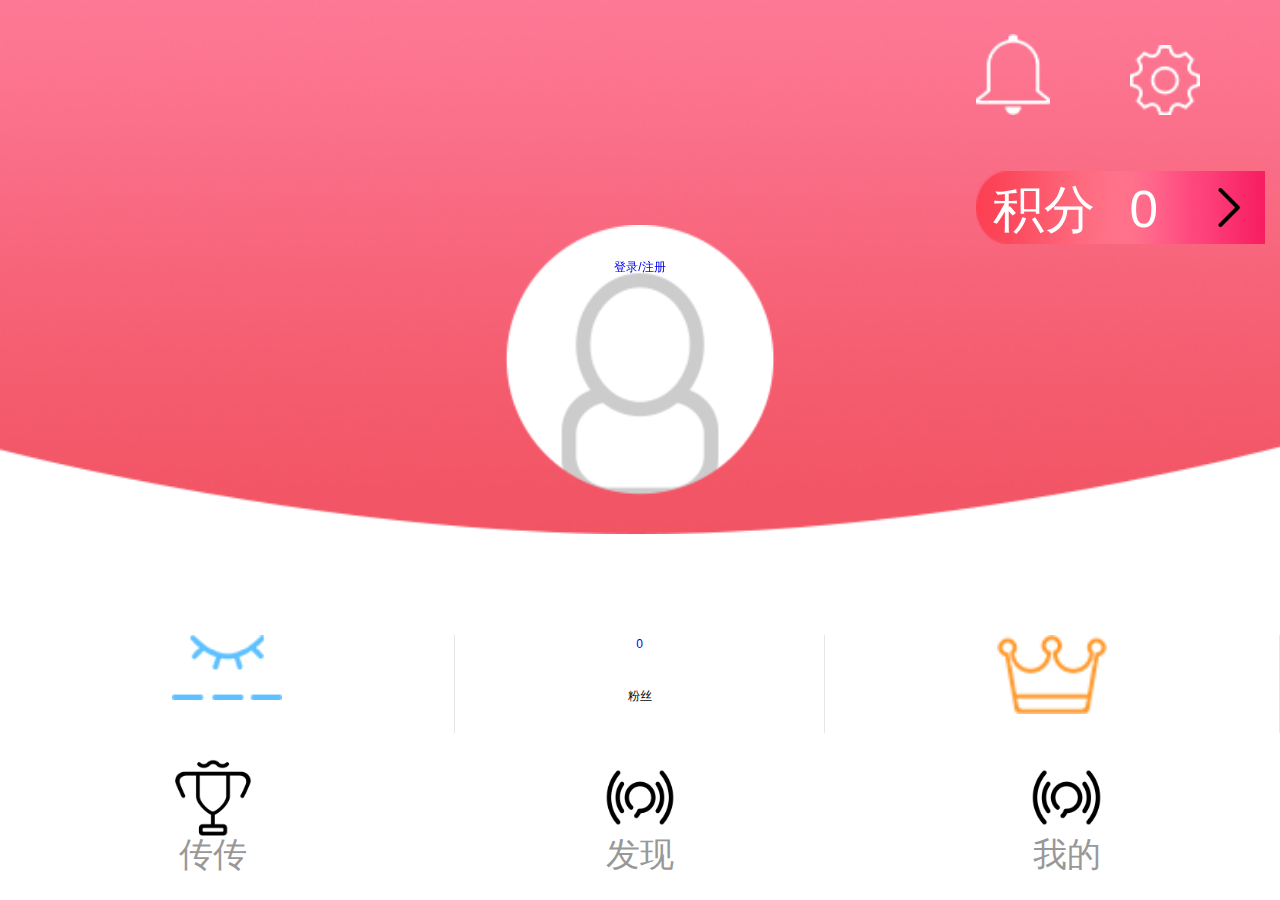
<file: index.html>
<!DOCTYPE html>
<html>
	<head>
    <meta name="viewport" content="initial-scale=1.0, maximum-scale=1.0, user-scalable=no" />
		<meta charset="UTF-8">
		<title>传传</title>
		<link rel="stylesheet" type="text/css" href="css/chuanchuan.css"/>
		<script type="text/javascript" src="js/rem.js"></script>
	</head>
	<body>		
		<div class="container">
				<header class="header">					
					<div class="header1"><img src="img/tou.png"/></div>
					<p><a href="clearcache.html">登录/注册</a></p>
					<div class="msg">
						<img src="img/ling.png" class="ling"/> 
						<img src="img/msg.png" class="shezhi"/>
					</div>
					<div class="jifen">
						<a href="#">积分</a><span>0</span><img src="img/hao.png"/>
					</div>
				</header>
				<section class="main">
					<div class="top">
						<div class="t1">
							<a href="#"><img src="img/eye.png"/></a>
							<h3>财富</h3>
						</div>
						<div class="t1">
							<a href="#">0</a>
							<h3>粉丝</h3>
						</div>
						<div class="t1">
							<a href="#"><img src="img/vip.png"/></a>
							<h3>会员</h3>
						</div>
					</div>
					<div class="li3">
						<div class="list">						
							<h3 class="ji">积分兑换权</h3>
							<p></p>
							<img src="img/more.png"/>
						</div>
						<div class="list">						
							<h3 class="yao">邀请好友</h3>
							<p>可获得<span>2</span>个大王<span>5</span>个小王</p>
							<img src="img/more.png"/>
						</div>
						<div class="list">						
							<h3 class="wan">完善资料</h3>
							<p>送积分</p>
							<img src="img/more.png"/>
						</div>
					</div>
					<div class="li2">
						<div class="list">						
							<h3 class="wo">我的活动</h3>
							<p></p>
							<img src="img/more.png"/>
						</div>
						<div class="list">						
							<h3 class="hua">我的话题</h3>
							<p></p>
							<img src="img/more.png"/>
						</div>
					</div>
					<div class="li5">
					<div class="list">						
						<h3 class="huo">活动规则</h3>
						<p></p>
						<img src="img/more.png"/>
					</div>
					
					<div class="list">						
						<h3 class="can">参与公平</h3>
						<p></p>
						<img src="img/more.png"/>
					</div>
					<div class="list">						
						<h3 class="kai">开奖公正</h3>
						<p></p>
						<img src="img/more.png"/>
					</div>
					<div class="list">						
						<h3 class="dui">兑换保障</h3>
						<p></p>
						<img src="img/more.png"/>
					</div>
					<div class="list">						
						<h3 class="yin">隐私安全</h3>
						<p></p>
						<img src="img/more.png"/>
					</div>
					</div>
					<div class="li2">
						<div class="list">						
							<h3>关于传传</h3>
							<p></p>
							<img src="img/more.png"/>
						</div>
						<div class="list">						
							<h3 class="bang">帮助与反馈</h3>
							<p></p>
							<img src="img/more.png"/>
						</div>
					</div>
				</section>
				<footer class="footer">
					<div class="f1"><a href="#"><img src="img/jianbei.png"/></a><h3>传传</h3></div>
					<div class="f1"><a href="#"><img src="img/find.png"/></a><h3>发现</h3></div>
					<div class="f1"><a href="#"><img src="img/find.png"/></a><h3>我的</h3></div>
					
				</footer>
		</div>
	</body>
</html>
</file>
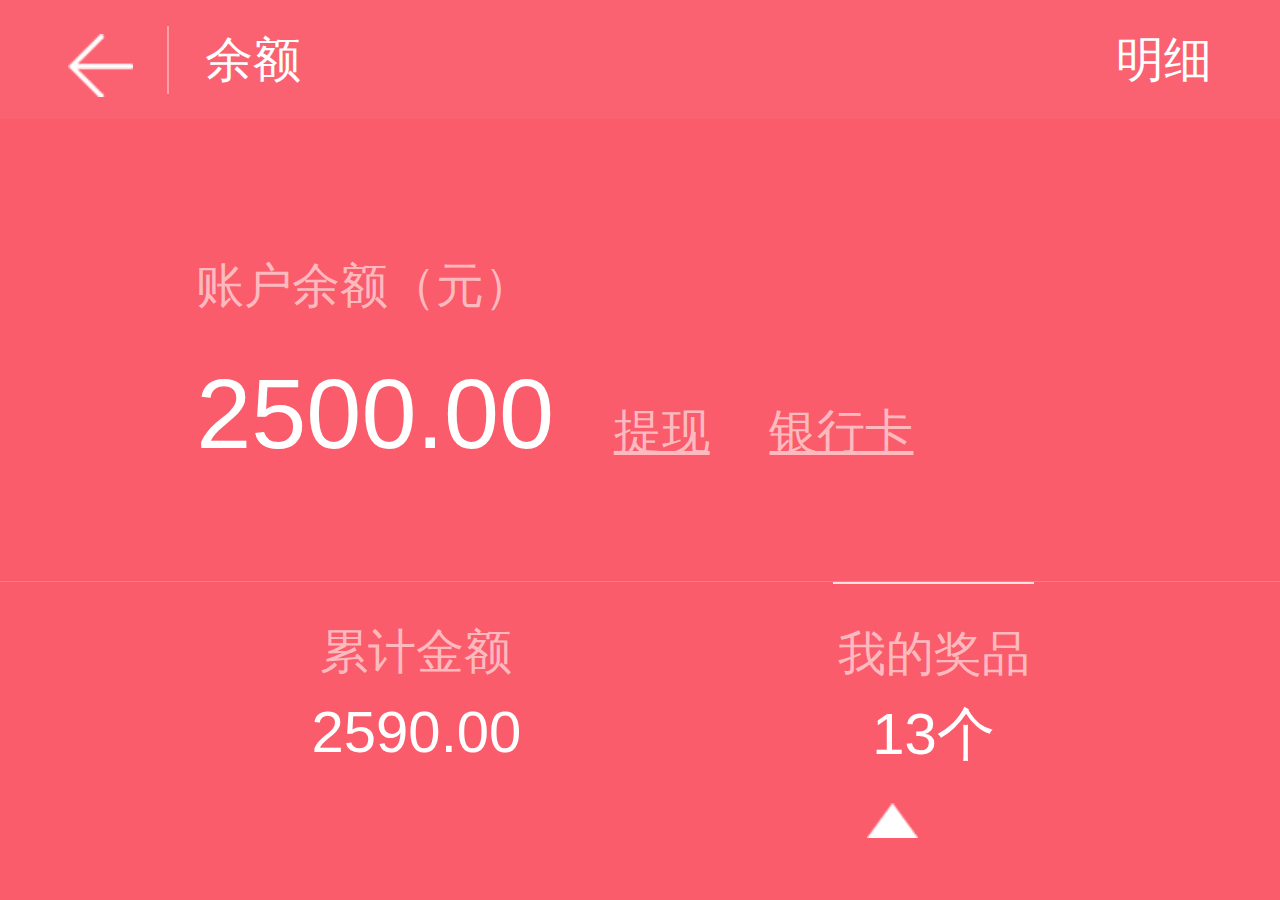
<file: balance.html>
<!DOCTYPE html>
<html>
	<head>
    <meta name="viewport" content="initial-scale=1.0, maximum-scale=1.0, user-scalable=no" />
		<meta charset="UTF-8">
		<title>传传</title>
		<link rel="stylesheet" type="text/css" href="css/chuanchuan.css"/>
		<script type="text/javascript" src="js/rem.js"></script>
	</head>
	<body>		
		<div class="container">
				<header class="yt">
					<a href="#" href="chuanchuan.html"></a>
					<div class="yut">
						<a href="#" class="back"></a><h3>余额</h3><a href="#" class="mx">明细</a>
					</div>
				</header>
				<section class="yumain">
					<div class="yuup">
						<div class="yuupup">
							<p>账户余额（元）</p>
							<p class="cont"><span>2500.00</span><a href="#">提现</a><a href="#">银行卡</a></p>
						</div>
						<div class="yuupdo">
							<div class="left">
								<p><span>累计金额</span></p>
								<p><span class="jine">2590.00</span></p>
							</div>
							<div class="right">
									<p><span>我的奖品</span></p>
								<p><span class="jine">13个</span></p>
								<div class="dsj">
									<img src="img/dsj.png"/>
								</div>
							</div>
						</div>
					</div>
					<div class="yudown"></div>
					
				</section>
				<footer class="footer">
					
				</footer>
		</div>
	</body>
</html>
</file>
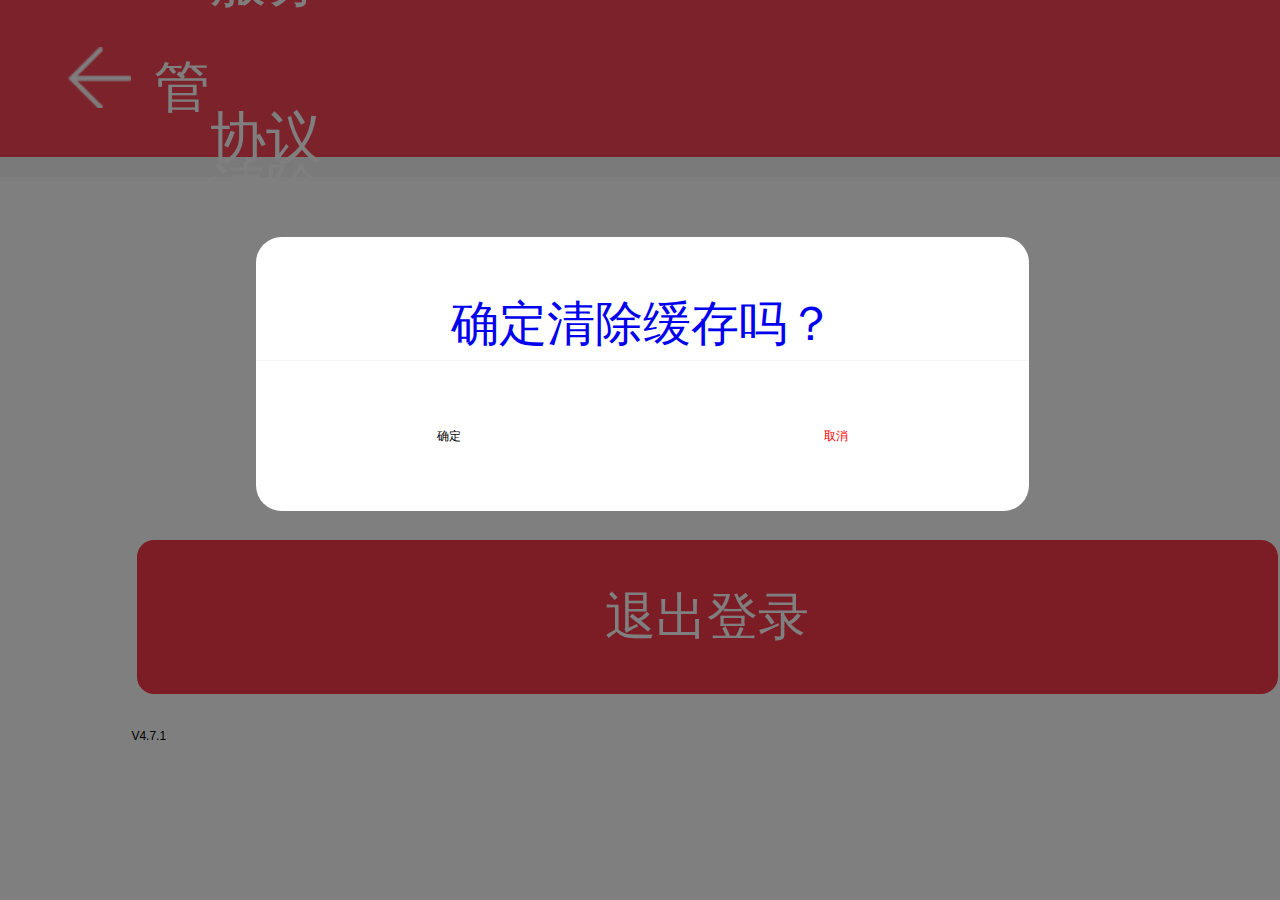
<file: clearcache.html>
﻿<!DOCTYPE html>
<html>
	<head>
    <meta charset="utf-8">
    <!--移动设备优先-->
    <meta name="viewport" content="initial-scale=1.0, maximum-scale=1.0, user-scalable=no" />
    <title></title>    
    <link rel="stylesheet" href="css/chuanchuan.css" />
    <script src="js/rem.js"></script>
	</head>
	<body>
		<div class="container">
			<header class="thirdheader">				
				<a href="makenewpwd.html></a>
				<h3>设置</h3>
			</header>
			<section class="thirdsection">
				<div class="guan4">
				<div class="guan">
					<h3>密码管理</h3><a href="#"></a>
				</div>
				<div class="guan">
					<h3>服务协议</h3><a href="#"></a>
				</div>
				<div class="guan">
					<h3>清除缓存</h3><a href="#"></a>
				</div>
				<div class="guan">
					<h3>系统消息</h3><span>V4.7.1</span>
				</div>
				</div>
			</section>
			<footer class="thirdfooter">
				<div class="out">
					退出登录
				</div>
			</footer>
		</div>
		<div class="zhezhao">
			<div class="commit">
				<a href="makenewpwd.html"><div class="commitup">确定清除缓存吗？</div></a>
				<div class="que"><span>确定</span><span>取消</span></div>
			</div>
		</div>
	</body>
</html>
</file>
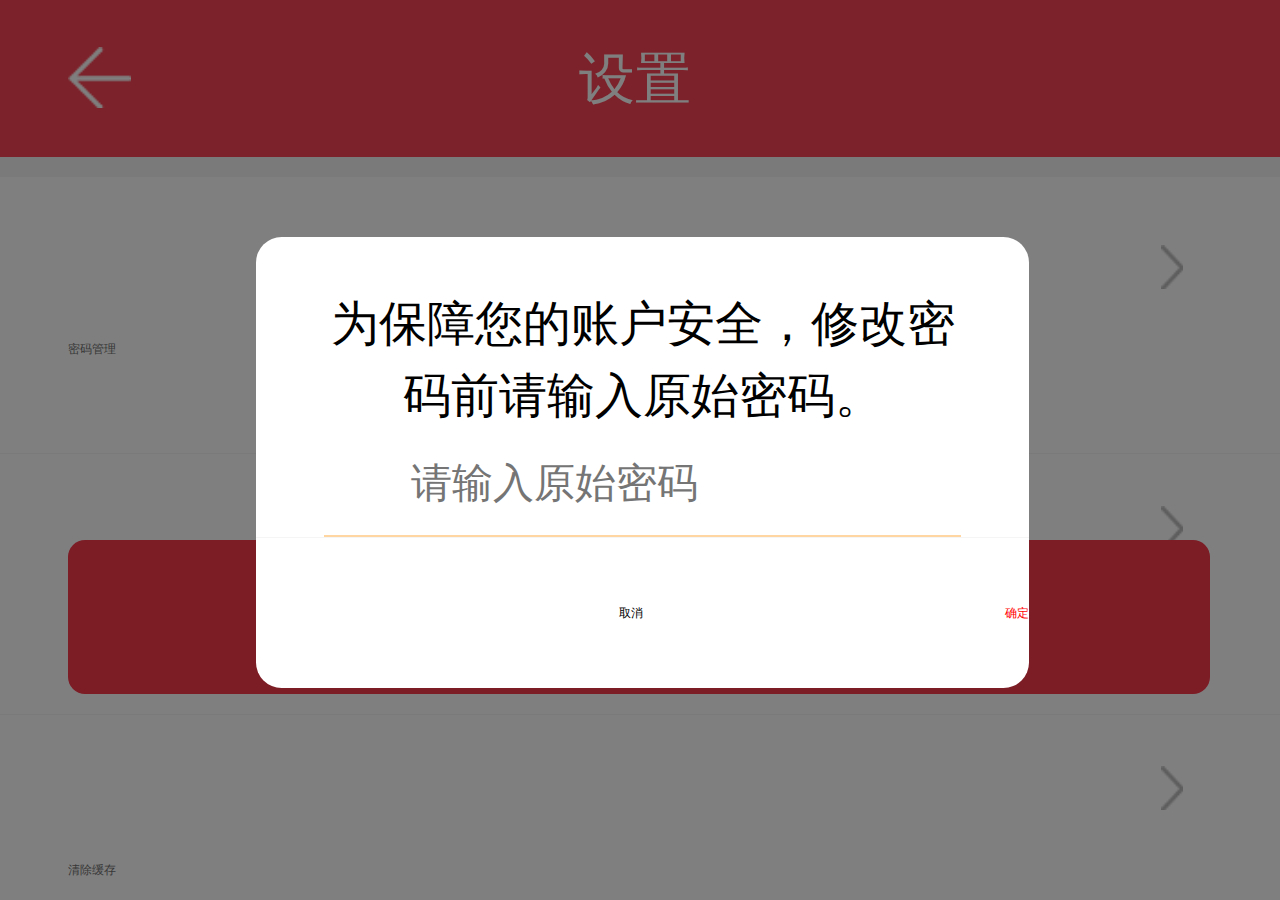
<file: makenewpwd.html>
﻿<!DOCTYPE html>
<html>
	<head>
    <meta charset="utf-8">
    <!--移动设备优先-->
    <meta name="viewport" content="initial-scale=1.0, maximum-scale=1.0, user-scalable=no" />
    <title></title>    
    <link rel="stylesheet" href="css/chuanchuan.css" />
    <script src="js/rem.js"></script>
	</head>
	<body>
		<div class="container">
			<header class="thirdheader">
				<a href="my2.html"></a>
				<h3>设置</h3>
			</header>
			<section class="thirdsection">
				<div class="guan4">
				<div class="guan">
					<h3>密码管理</h3><a href="#"></a>
				</div>
				<div class="guan">
					<h3>服务协议</h3><a href="#"></a>
				</div>
				<div class="guan">
					<h3>清除缓存</h3><a href="#"></a>
				</div>
				<div class="guan">
					<h3>系统消息</h3><span>V4.7.1</span>
				</div>
				</div>
			</section>
			<footer class="thirdfooter">
				<div class="out">
					退出登录
				</div>
			</footer>
		</div>
		<div class="zhezhao">
			<div class="commit">
				<div class="commitup">为保障您的账户安全，修改密码前请输入原始密码。</div>
				<div class="shu"><input type="text" placeholder="请输入原始密码"/></div>
				<div class="que"><span>取消</span><a href="my2.html"><span>确定</span></a></div>
			</div>
		</div>
	</body>
</html>
</file>
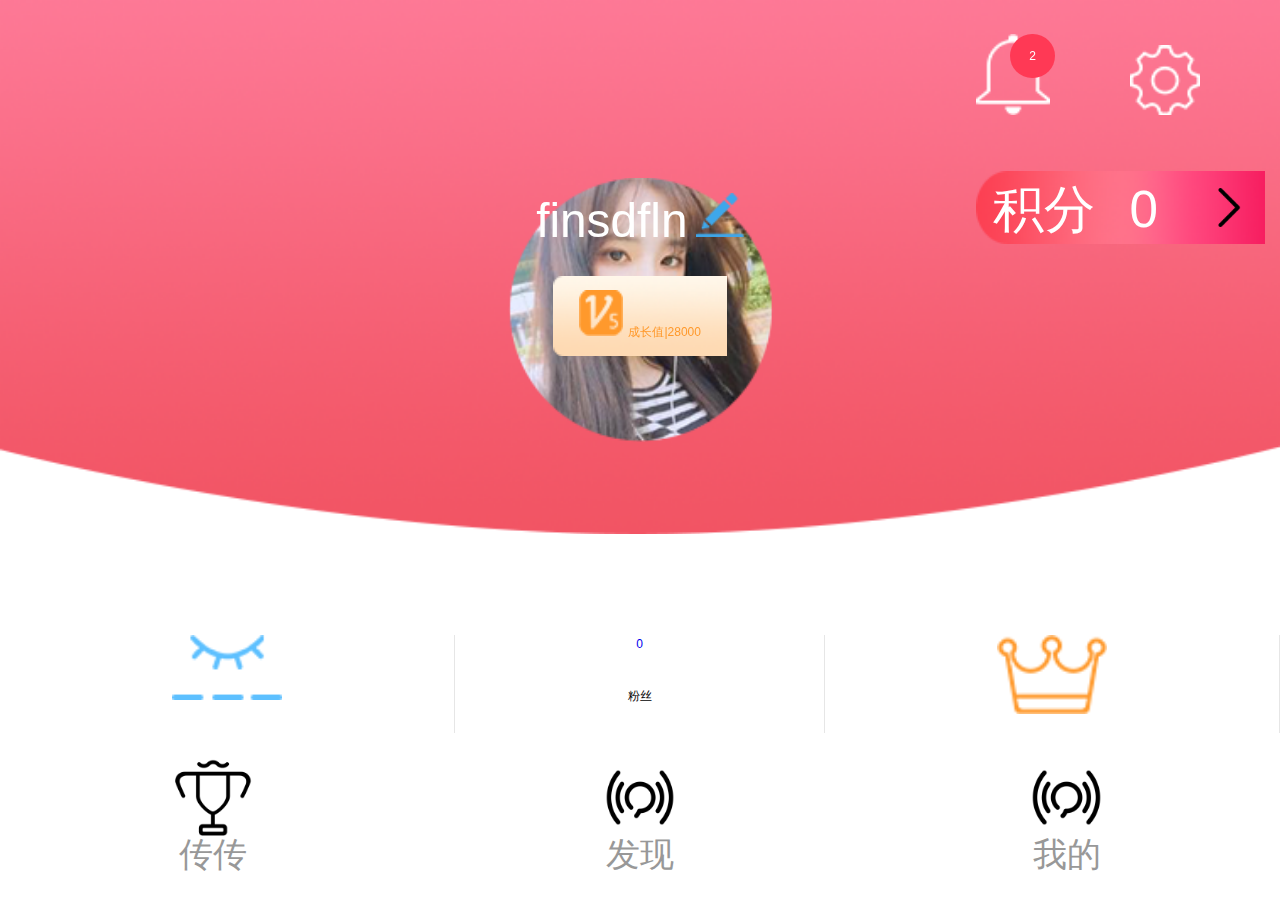
<file: my2.html>
<!DOCTYPE html>
<html>
	<head>
    <meta name="viewport" content="initial-scale=1.0, maximum-scale=1.0, user-scalable=no" />
		<meta charset="UTF-8">
		<title>传传2</title>
		<link rel="stylesheet" type="text/css" href="css/chuanchuan.css"/>
		<script type="text/javascript" src="js/rem.js"></script>
	</head>
	<body>		
		<div class="container">
				<header class="header">
					<div class="header1"><img src="img/img2/adsfasdfasdfsdafadsf.png"/></div>
					<p accesskey="yi">
						<a href="newpassword.html" class="bai">finsdfln</a><img src="img/img2/bg666.png" class="bi"/>						
					</p>
					<p class="er"><img src="img/img2/v5.png" class="jin"/><a href="#" class="jin">成长值|28000</a></p>
					<div class="msg">
						<img src="img/ling.png" class="ling"/> 
						<img src="img/msg.png" class="shezhi"/>
						<span class="s2">
							2
						</span>
					</div>
					<div class="jifen">
						<a href="#">积分</a><span>0</span><img src="img/hao.png"/>
					</div>
				</header>
				<section class="main">
					<div class="top">
						<div class="t1">
							<a href="#"><img src="img/eye.png"/></a>
							<h3>财富</h3>
						</div>
						<div class="t1">
							<a href="#">0</a>
							<h3>粉丝</h3>
						</div>
						<div class="t1">
							<a href="#"><img src="img/vip.png"/></a>
							<h3>会员</h3>
						</div>
					</div>
					<div class="li3">
						<div class="list">						
							<h3 class="ji">积分兑换权
								<span class="s2">
										3
									</span>
							</h3>
							<p></p>
							<span class="ming">明日+15</span>
						</div>
						<div class="list">						
							<h3 class="yao">邀请好友</h3>
							<p>可获得<span>2</span>个大王<span>5</span>个小王</p>
							<img src="img/more.png"/>
						</div>
						<div class="list">						
							<h3 class="wan">完善资料</h3>
							<p>送积分</p>
							<img src="img/more.png"/>
						</div>
					</div>
					<div class="li2">
						<div class="list">						
							<h3 class="wo">我的活动</h3>
							<p></p>
							<img src="img/more.png"/>
						</div>
						<div class="list">						
							<h3 class="hua">我的话题</h3>
							<p></p>
							<img src="img/more.png"/>
						</div>
					</div>
					<div class="li5">
					<div class="list">						
						<h3 class="huo">活动规则</h3>
						<p></p>
						<img src="img/more.png"/>
					</div>
					
					<div class="list">						
						<h3 class="can">参与公平</h3>
						<p></p>
						<img src="img/more.png"/>
					</div>
					<div class="list">						
						<h3 class="kai">开奖公正</h3>
						<p></p>
						<img src="img/more.png"/>
					</div>
					<div class="list">						
						<h3 class="dui">兑换保障</h3>
						<p></p>
						<img src="img/more.png"/>
					</div>
					<div class="list">						
						<h3 class="yin">隐私安全</h3>
						<p></p>
						<img src="img/more.png"/>
					</div>
					</div>
					<div class="li2">
						<div class="list">						
							<h3>关于传传</h3>
							<p></p>
							<img src="img/more.png"/>
						</div>
						<div class="list">						
							<h3 class="bang">帮助与反馈</h3>
							<p></p>
							<img src="img/more.png"/>
						</div>
					</div>
				</section>
				<footer class="footer">
					<div class="f1"><a href="#"><img src="img/jianbei.png"/></a><h3>传传</h3></div>
					<div class="f1"><a href="#"><img src="img/find.png"/></a><h3>发现</h3></div>
					<div class="f1"><a href="#"><img src="img/find.png"/></a><h3>我的</h3></div>
					
				</footer>
		</div>
	</body>
</html>
</file>
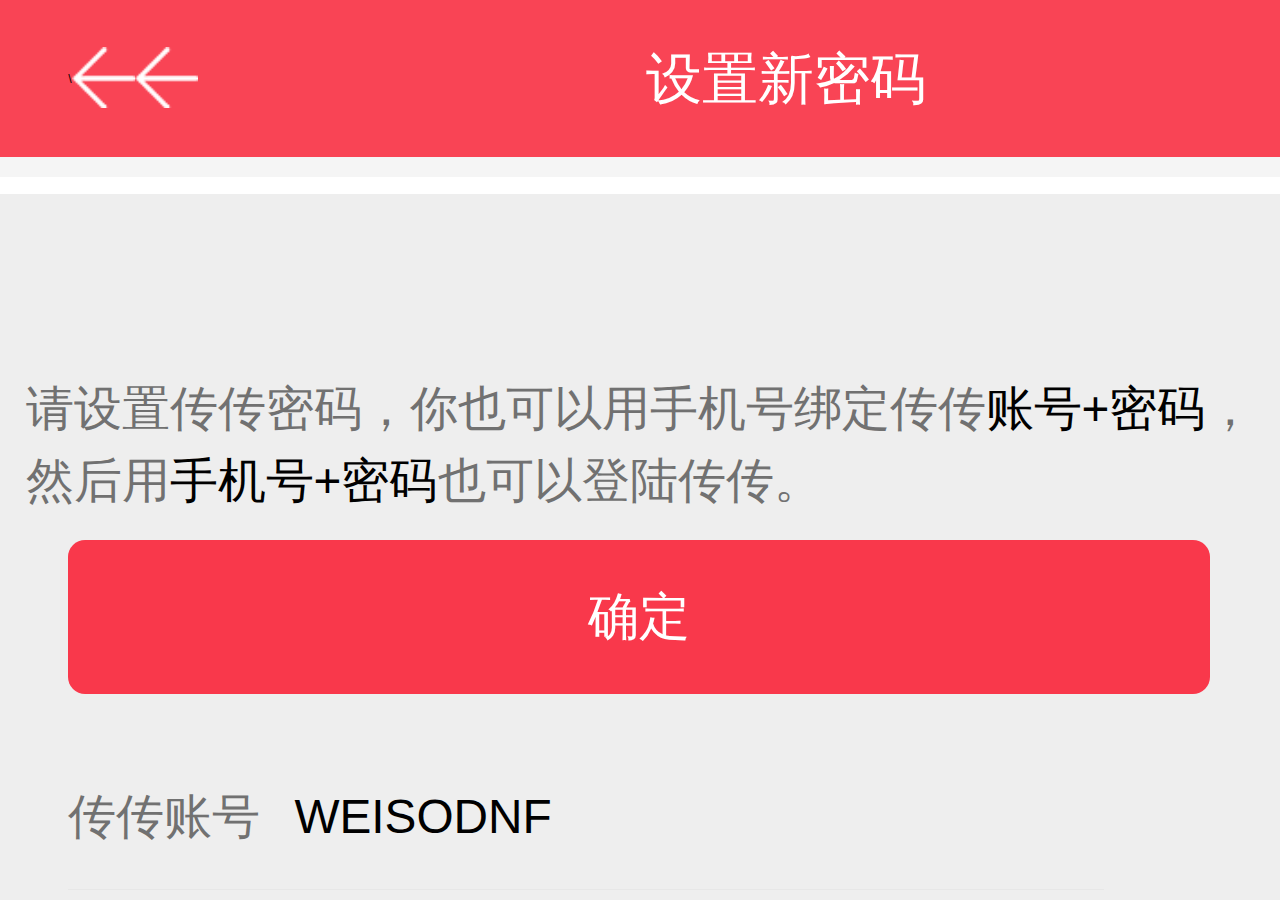
<file: newpassword.html>
<!DOCTYPE html>
<html>
	<head>
    <meta charset="utf-8">
    <!--移动设备优先-->
    <meta name="viewport" content="initial-scale=1.0, maximum-scale=1.0, user-scalable=no" />
    <title></title>    
    <link rel="stylesheet" href="css/chuanchuan.css" />
    <script src="js/rem.js"></script>
	</head>
	<body>
		<div class="container">
			<header class="thirdheader">\
				<a href="#" href="out.html"></a>
				<a href="out.html"></a>
				<h3>设置新密码</h3>
			</header>
			<section class="thirdsection">
				<div class="mi">
						请设置传传密码，你也可以用手机号绑定传传<span>账号+密码</span>，然后用<span>手机号+密码</span>也可以登陆传传。
				</div>
				<div class="username">传传账号<input type="text" value="WEISODNF"/></div>
				<div class="mima1">密码 <input type="password" placeholder="请填写新密码"/></div>
				<div class="mima">确认密码<input type="password" placeholder="请再次起那些确认"/></div>
			</section>
			<footer class="thirdfooter">
				<div class="out">
					确定
				</div>
			</footer>
		</div>
	</body>
</html>
</file>
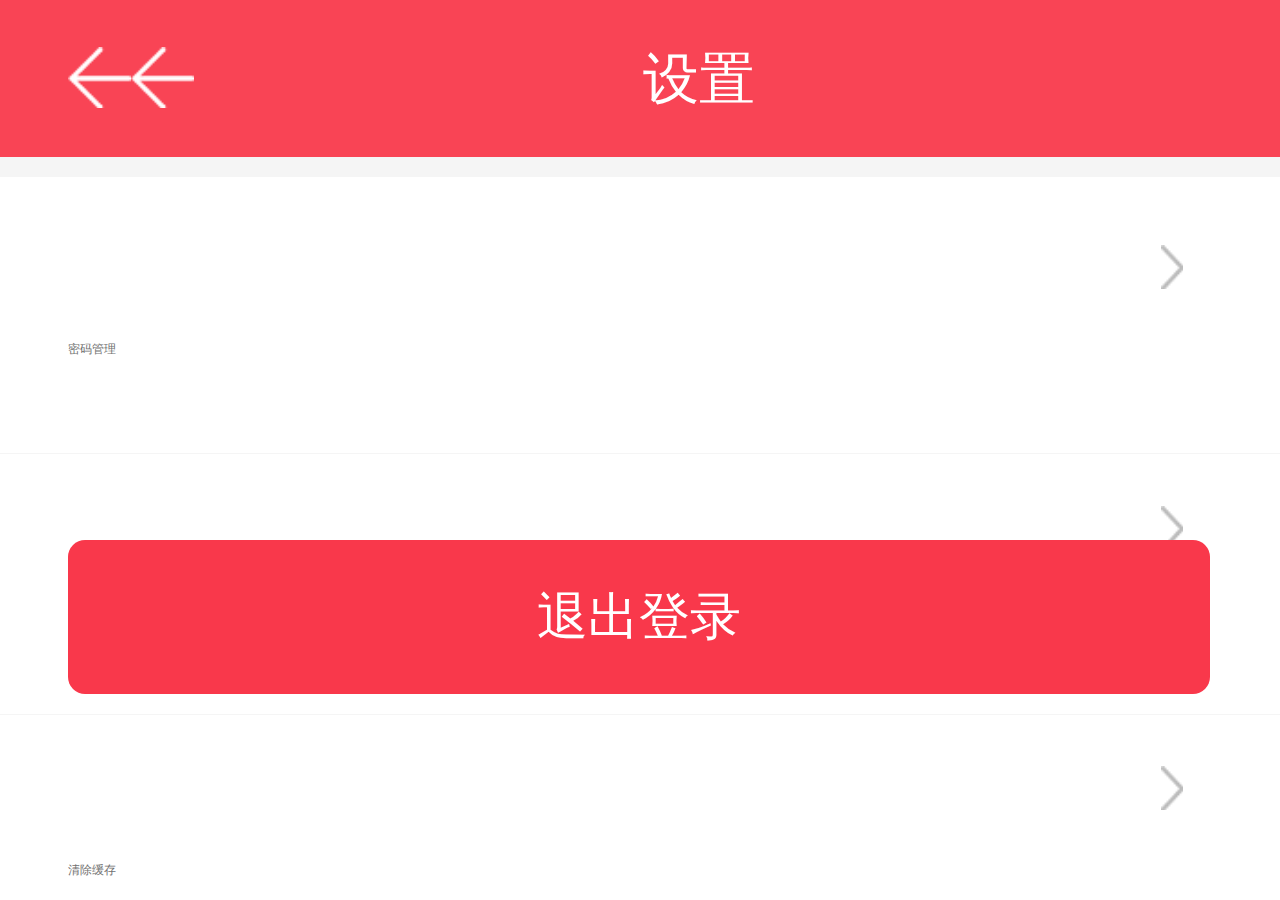
<file: out.html>
<!DOCTYPE html>
<html>
	<head>
    <meta charset="utf-8">
    <!--移动设备优先-->
    <meta name="viewport" content="initial-scale=1.0, maximum-scale=1.0, user-scalable=no" />
    <title></title>    
    <link rel="stylesheet" href="css/chuanchuan.css" />
    <script src="js/rem.js"></script>
	</head>
	<body>
		<div class="container">
			<header class="thirdheader">
				<a href="#" href="perinfo1.html"></a>
				<a href="perinfo1.html"></a>
				<h3>设置</h3>
			</header>
			<section class="thirdsection">
				<div class="guan4">
				<div class="guan">
					<h3>密码管理</h3><a href="#"></a>
				</div>
				<div class="guan">
					<h3>服务协议</h3><a href="#"></a>
				</div>
				<div class="guan">
					<h3>清除缓存</h3><a href="#"></a>
				</div>
				<div class="guan">
					<h3>系统消息</h3><span>V4.7.1</span>
				</div>
				</div>
			</section>
			<footer class="thirdfooter">
				<div class="out">
					退出登录
				</div>
			</footer>
		</div>
	</body>
</html>
</file>
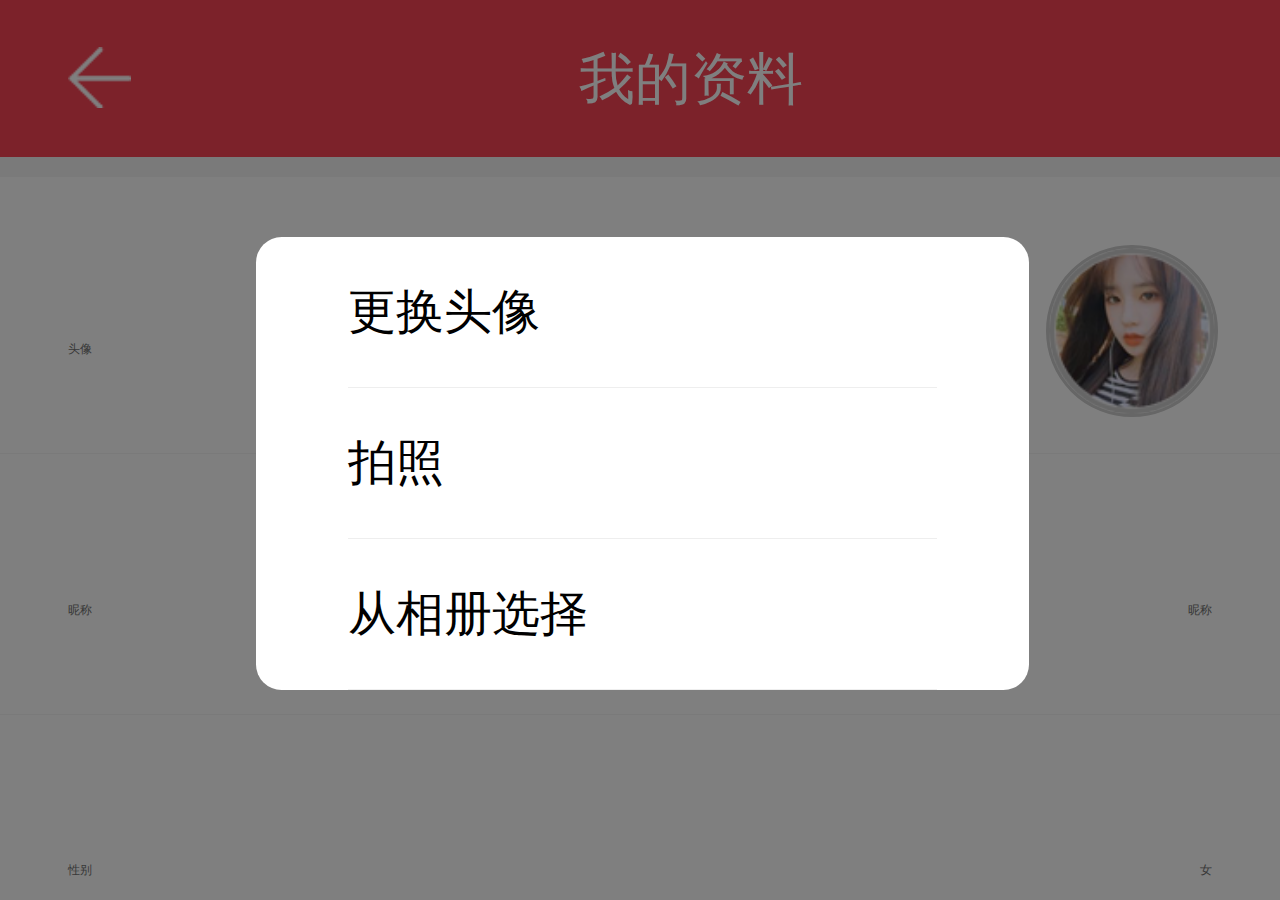
<file: perinfo.html>
<!DOCTYPE html>
<html>
	<head>
    <meta charset="utf-8">
    <!--移动设备优先-->
    <meta name="viewport" content="initial-scale=1.0, maximum-scale=1.0, user-scalable=no" />
    <title>更改个人信息</title>    
    <link rel="stylesheet" href="css/chuanchuan.css" />
    <script src="js/rem.js"></script>
	</head>
	<body>
		<div class="container">
			<header class="thirdheader">
				<a href="#"></a>
				<h3>我的资料</h3>
			</header>
			<section class="thirdsection">
				<div class="guan4">
					<div class="guan">
						<h3>头像</h3><a href="#" class="tx"><img src="img/touxian.png"/></a>
					</div>
					<div class="guan">
						<h3>昵称</h3><span>昵称</span>
					</div>
					<div class="guan">
						<h3>性别</h3><span>女</span>
					</div>
					<div class="guan">
						<h3>生日</h3><span>生日</span>
					</div>
					<div class="guan">
						<h3>地区</h3><span>北京市</span>
					</div>
					<div class="guan">
						<h3>个性签名</h3><span>疯狂淘大奖</span>
					</div>
					<div class="guan">
						<h3>更改手机号</h3><a href="#"></a>
					</div>
				</div>
			</section>
		</div>
		<div class="zhezhao">
			<div class="commit">
				<div class="ht">更换头像</div>
				<div class="takph">拍照</div>
				<div class="xuan">从相册选择</div>
			</div>
		</div>
	</body>
</html>
</file>
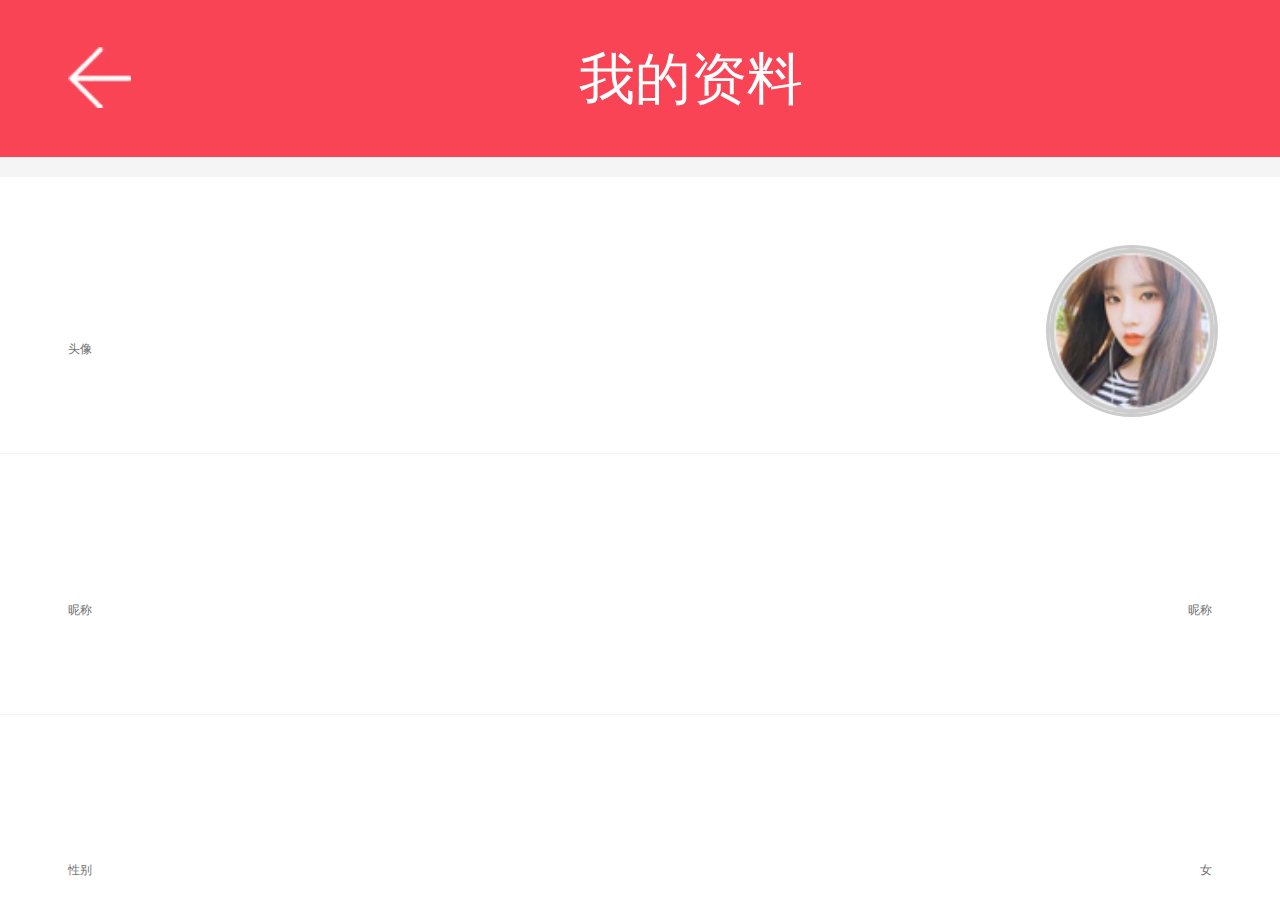
<file: perinfo1.html>
<!DOCTYPE html>
<html>
	<head>
    <meta charset="utf-8">
    <!--移动设备优先-->
    <meta name="viewport" content="initial-scale=1.0, maximum-scale=1.0, user-scalable=no" />
    <title>更改个人信息</title>    
    <link rel="stylesheet" href="css/chuanchuan.css" />
    <script src="js/rem.js"></script>
	</head>
	<body>
		<div class="container">
			<header class="thirdheader">
				<a href="#" href="index.html"></a>				
				<h3>我的资料</h3>
			</header>
			<section class="thirdsection">
				<div class="guan4">
					<div class="guan">
						<h3>头像</h3><a href="#" class="tx"><img src="img/touxian.png"/></a>
					</div>
					<div class="guan">
						<h3>昵称</h3><span>昵称</span>
					</div>
					<div class="guan">
						<h3>性别</h3><span>女</span>
					</div>
					<div class="guan">
						<h3>生日</h3><span>生日</span>
					</div>
					<div class="guan">
						<h3>地区</h3>直辖市<span>北京市</span>
					</div>
					<div class="guan">
						<h3>个性签名</h3></span><span>疯狂淘大奖</span>
					</div>
					<div class="guan">
						<h3>更改手机号</h3><a href="#"></a>
					</div>
				</div>
			</section>
			
		</div>		
	</body>
</html>
</file>
<file: css/chuanchuan.css>
@import url(reset.css);
.full {
  width: 100%;
  height: 100%;
  overflow: hidden;
}
html,
body,
.container {
  width: 100%;
  height: 100%;
  overflow: hidden;
}
.container {
  display: -webkit-box;
  -webkit-box-orient: vertical;
  overflow: auto ;
}
.main {
  overflow-y: auto;
  background: #f3f3f3;
  -webkit-box-flex: 1;
}
.main .top {
  width: 100%;
  height: 2.18rem;
  background: #ffffff;
  display: -webkit-box;
  -webkit-box-orient: horizontal;
  -webkit-box-align: center;
}
.main .top .t1 {
  height: 1.02rem;
  -webkit-box-flex: 1;
  text-align: center;
  border-right: 1px solid #e6e6e6;
}
.main .top .t1 a img {
  width: .64rem;
}
.main .top .t1 h3 {
  margin-top: .2rem;
}
.main .li2 {
  margin-top: .2rem;
}
.main .li3 {
  margin-top: .2rem;
}
.main .li5 {
  margin-top: .2rem;
}
.main .list {
  width: 100%;
  height: 0.85rem;
  background: #ffffff;
  border-bottom: 1px #ccc solid;
  display: -webkit-box;
  -webkit-box-orient: horizontal;
  -webkit-box-align: center;
  padding: auto .4rem;
  position: relative;
}
.main .list span.ming {
  width: 1.36rem;
  height: 0.6rem;
  background: #bababa;
  display: block;
  margin-right: .4rem;
  text-align: center;
  line-height: .6rem;
  font-size: .26rem;
  color: #fff;
  border-radius: .05rem;
}
.main .list span.s2 {
  width: 0.28rem;
  height: 0.28rem;
  background: #ff0000;
  border-radius: 50%;
  line-height: .28rem;
  text-align: center;
  display: block;
  position: absolute;
  left: 33%;
  top: .1rem;
  color: #fff;
  font-size: .26rem;
}
.main .list h3 {
  font-size: .3rem;
  background: url(../img/yao.png) no-repeat 0.4rem center;
  background-size: 0.35rem auto;
  padding-left: .95rem;
}
.main .list h3.ji {
  background: url(../img/jifen.png) no-repeat 0.4rem center;
  background-size: 0.35rem auto;
}
.main .list h3.wan {
  background: url(../img/bg666.png) no-repeat 0.4rem center;
  background-size: 0.35rem auto;
}
.main .list h3.wo {
  background: url(../img/bg9999.png) no-repeat 0.4rem center;
  background-size: 0.35rem auto;
}
.main .list h3.hua {
  background: url(../img/bg111.png) no-repeat 0.4rem center;
  background-size: 0.35rem auto;
}
.main .list h3.can {
  background: url(../img/bg666.png) no-repeat 0.4rem center;
  background-size: 0.35rem auto;
}
.main .list h3.kai {
  background: url(../img/bg9999999.png) no-repeat 0.4rem center;
  background-size: 0.35rem auto;
}
.main .list h3.dui {
  background: url(../img/bg6789.png) no-repeat 0.4rem center;
  background-size: 0.35rem auto;
}
.main .list h3.yin {
  background: url(../img/dgfggfdgd.png) no-repeat 0.4rem center;
  background-size: 0.35rem auto;
}
.main .list h3.bang {
  background: url(../img/5656554.png) no-repeat 0.4rem center;
  background-size: 0.35rem auto;
}
.main .list p {
  -webkit-box-flex: 1;
  margin-left: .1rem;
  color: #b0b0b0;
}
.main .list img {
  width: 0.15rem;
  height: auto;
  background: auto;
  margin-right: .4rem;
}
.header {
  width: 100%;
  height: 3.14rem;
  background: #ff0000;
  background: url(../img/ju-24.png) no-repeat;
  background-size: 100% auto;
  display: -webkit-box;
  -webkit-box-orient: vertical;
  -webkit-box-pack: center;
  -webkit-box-align: center;
  position: relative;
}
.header .header1 {
  -webkit-flex: 1;
}
.header .header1 img {
  width: 1.58rem;
  height: auto;
  background: auto;
}
.header p {
  line-height: 0.5rem;
}
.header p a.jin {
  color: #ff992b;
}
.header p a.bai {
  color: #fff;
  font-size: .28rem;
}
.header p img.bi {
  width: .28rem;
  margin-left: 0.05rem;
  margin-top: 0.05rem;
}
.header p img.jin {
  width: .26rem;
  margin-right: 0.03rem;
  margin-top: 0.08rem;
}
.header p.yi {
  height: .5rem;
}
.header p.er {
  height: .48rem;
  background: url(../img/beijyanse.png) no-repeat;
  background-size: auto .47rem;
  padding-left: 0.15rem;
  padding-right: 0.15rem;
}
.header .msg {
  width: 1.38rem;
  height: 0.45rem;
  background: auto;
  position: absolute;
  right: .4rem;
  top: .2rem;
}
.header .msg img.ling {
  width: 0.43rem;
  height: auto;
  background: auto;
  margin-right: .45rem;
}
.header .msg img.shezhi {
  width: 0.41rem;
  height: auto;
  background: auto;
}
.header .msg span {
  width: 0.26rem;
  height: 0.26rem;
  background: #ff3955;
  border-radius: 50%;
  text-align: center;
  line-height: .26rem;
  color: #fff;
  display: block;
  position: absolute;
  left: .2rem;
  top: 0px;
}
.header .jifen {
  width: 1.78rem;
  height: 0.43rem;
  background: auto;
  position: absolute;
  right: 0;
  top: 1rem;
  background: url(../img/bg2.png) no-repeat;
  background-size: auto .43rem;
  color: #fff;
  line-height: .43rem;
  font-size: .3rem;
}
.header .jifen a {
  color: #fff;
  margin-left: .1rem;
}
.header .jifen span {
  margin: auto .3rem auto .2rem;
}
.header .jifen img {
  width: 0.23rem;
  height: auto;
  background: auto;
  margin-top: .1rem;
}
.footer {
  width: 100%;
  height: 0.98rem;
  background: #ffffff;
  display: -webkit-box;
  -webkit-box-orient: horizontal;
  -webkit-box-align: center;
  -webkit-box-pack: center;
}
.footer .f1 {
  text-align: center;
  -webkit-box-flex: 1;
}
.footer .f1 a img {
  width: 0.45rem;
  display: block;
  margin: 0 auto;
}
.footer .f1 h3 {
  font-size: .2rem;
  color: #989898;
  line-height: .22rem;
}
.thirdheader {
  padding: 0 .4rem;
  width: 100%;
  height: 0.92rem;
  background: #f94455;
  display: -webkit-box;
  -webkit-box-orient: horizontal;
  -webkit-box-align: center;
  border-bottom: .12rem solid #f5f5f5;
}
.thirdheader h3 {
  margin-left: 35%;
  font-size: .33rem;
  color: #fff;
  line-height: .92rem;
  -webkit-box-flex: 1;
}
.thirdheader a {
  width: 0.37rem;
  height: 0.37rem;
  background: auto;
  display: block;
  background: url(../img/back.png) no-repeat;
  background-size: .37rem ;
}
.thirdsection {
  color: #717171;
  background: #eeeeee;
  -webkit-box-flex: 1;
  margin-top: .1rem;
}
.thirdsection .guan4 {
  width: 100%;
  height: 3.56rem;
  background: #ffffff;
}
.thirdsection .guan {
  width: auto;
  height: 0.65rem;
  background: #ffffff;
  display: -webkit-box;
  -webkit-box-orient: horizontal;
  padding: 0 .4rem;
  padding-top: .3rem;
  border-bottom: 1px solid #f5f5f5;
}
.thirdsection .guan h3 {
  -webkit-box-flex: 1;
}
.thirdsection .guan a {
  width: 0.3rem;
  height: 0.3rem;
  background: auto;
  display: block;
  background: url(../img/img2/bg987654.png) no-repeat;
  background-size: .13rem;
}
.thirdfooter {
  padding: 0 .4rem;
  position: absolute;
  top: 60%;
}
.thirdfooter .out {
  width: 6.69rem;
  height: 0.9rem;
  background: #f9384b;
  font-size: .3rem;
  color: #fff;
  text-align: center;
  line-height: .9rem;
  border-radius: .1rem;
}
.zhezhao {
  width: 100%;
  height: 100%;
  background: rgba(0, 0, 0, 0.5);
  position: absolute;
  left: 0;
  top: 0;
  right: 0;
  bottom: 0;
  z-index: 9999rem;
}
.zhezhao .commit {
  width: 4.53rem;
  height: auto;
  background: #ffffff;
  border-radius: 0.15rem;
  position: absolute;
  left: 50%;
  top: 50%;
  margin-left: -2.25rem;
  margin-top: -1.25rem;
}
.zhezhao .commit .commitup {
  height: auto;
  text-align: center;
  font-size: .28rem;
  margin: auto .4rem;
  margin-top: .3rem;
}
.zhezhao .commit .que {
  display: -webkit-box;
  -webkit-box-orient: horizontal;
  line-height: .88rem;
  border-top: 1px solid #f5f5f5;
}
.zhezhao .commit .que span {
  text-align: center;
  display: block;
  -webkit-box-flex: 1;
}
.zhezhao .commit .que span:last-child {
  color: #ff0000;
}
.mi {
  margin-left: .15rem;
  margin-right: .15rem;
  margin-top: 1.05rem;
  margin-bottom: 1.33rem;
  font-size: .28rem;
}
.mi span {
  color: #000000;
}
input {
  border: none;
  outline: none;
  background: none;
  line-height: .85rem;
  font-size: .28rem;
  text-indent: .2rem;
}
input.text {
  color: #000000;
}
.username {
  margin: auto .4rem;
  width: 6.07rem;
  height: 0.85rem;
  background: auto;
  border-bottom: 1px solid #e7e7e7;
  font-size: .28rem;
}
.mima1 {
  margin-left: .4rem;
  margin-right: .4rem;
  color: #000000;
  font-size: .28rem;
  border-bottom: 1px solid #fabd6d;
}
.mima {
  margin-left: .4rem;
  margin-right: .4rem;
  color: #000000;
  font-size: .28rem;
  border-bottom: 1px solid #e7e7e7;
}
.shu {
  height: .61rem;
  text-align: center;
  margin: auto .4rem;
  border-bottom: 2px solid #ffd6a1;
}
.shu input {
  line-height: .61rem;
  font-size: .24rem;
}
.guan4 .guan {
  height: 1.22rem;
  line-height: 1.22rem;
}
.guan4 .guan .tx {
  width: 0.97rem;
  height: 0.97rem;
  background: auto;
  display: block;
  background: none;
}
.guan4 .guan .tx img {
  width: auto;
  height: 0.97rem;
  background: auto;
  border: 3px solid #cccccc;
  border-radius: 50%;
}
.ht {
  line-height: .88rem;
  margin: auto .54rem;
  border-bottom: 1px solid #eeeeee;
  font-size: .28rem;
}
.takph {
  line-height: .88rem;
  margin: auto .54rem;
  border-bottom: 1px solid #eeeeee;
  font-size: .28rem;
}
.xuan {
  line-height: .88rem;
  margin: auto .54rem;
  border-bottom: 1px solid #eeeeee;
  font-size: .28rem;
}
.yut {
  width: 100%;
  height: 0.7rem;
  background: #fa6271;
  display: -webkit-box;
  -webkit-box-orient: horizontal;
  color: #fff;
  font-size: .28rem;
  line-height: .7rem;
}
.yut .back {
  width: 0.38rem;
  height: 0.38rem;
  background: auto;
  display: block;
  margin: .2rem 0 0 .4rem;
  background: url(../img/back.png) no-repeat;
  background-size: .38rem;
}
.yut h3 {
  -webkit-box-flex: 1;
  background: url(../img/shu.png) no-repeat left center;
  background-size: auto .4rem;
  padding-left: .22rem;
  margin-left: .2rem;
}
.yut .mx {
  color: #fff;
  margin-right: .4rem;
}
.yumain {
  width: 100%;
  height: auto;
  background: #ffffff;
}
.yumain .yuup {
  width: 100%;
  height: 4.62rem;
  background: #fa5c6b;
  color: #fdb9be;
  font-size: .28rem;
}
.yumain .yuup .yuupup {
  padding-top: .6rem;
  padding-bottom: .5rem ;
  font-size: .28rem;
  border-bottom: 1px solid #fb7b88;
}
.yumain .yuup .yuupup p {
  line-height: .75rem;
  margin-left: 1.15rem;
}
.yumain .yuup .yuupup p span {
  color: #fff;
  font-size: .58rem;
}
.yumain .yuup .yuupup p a {
  color: #fdb9be;
  margin-left: .35rem;
  text-decoration: underline;
}
.yumain .yuup .yuupdo {
  display: -webkit-box;
  -webkit-box-orient: horizontal;
  text-align: center;
  height: .8rem;
  width: 100%;
}
.yumain .yuup .yuupdo span.jine {
  color: #fff;
  font-size: .34rem;
}
.yumain .yuup .yuupdo .left {
  -webkit-box-flex: 1;
  margin-top: .2rem;
}
.yumain .yuup .yuupdo .right {
  width: 1.18rem;
  height: 0.8rem;
  background: auto;
  border-top: 2px solid #fee1e2;
  margin-right: 1.44rem;
  padding-top: .2rem;
  positioN: relative;
}
.yumain .yuup .yuupdo .right .dsj {
  position: absolute;
  bottom: -0.6rem;
  left: .2rem;
}
.yumain .yuup .yuupdo .right .dsj img {
  width: .3rem;
}
</file>
